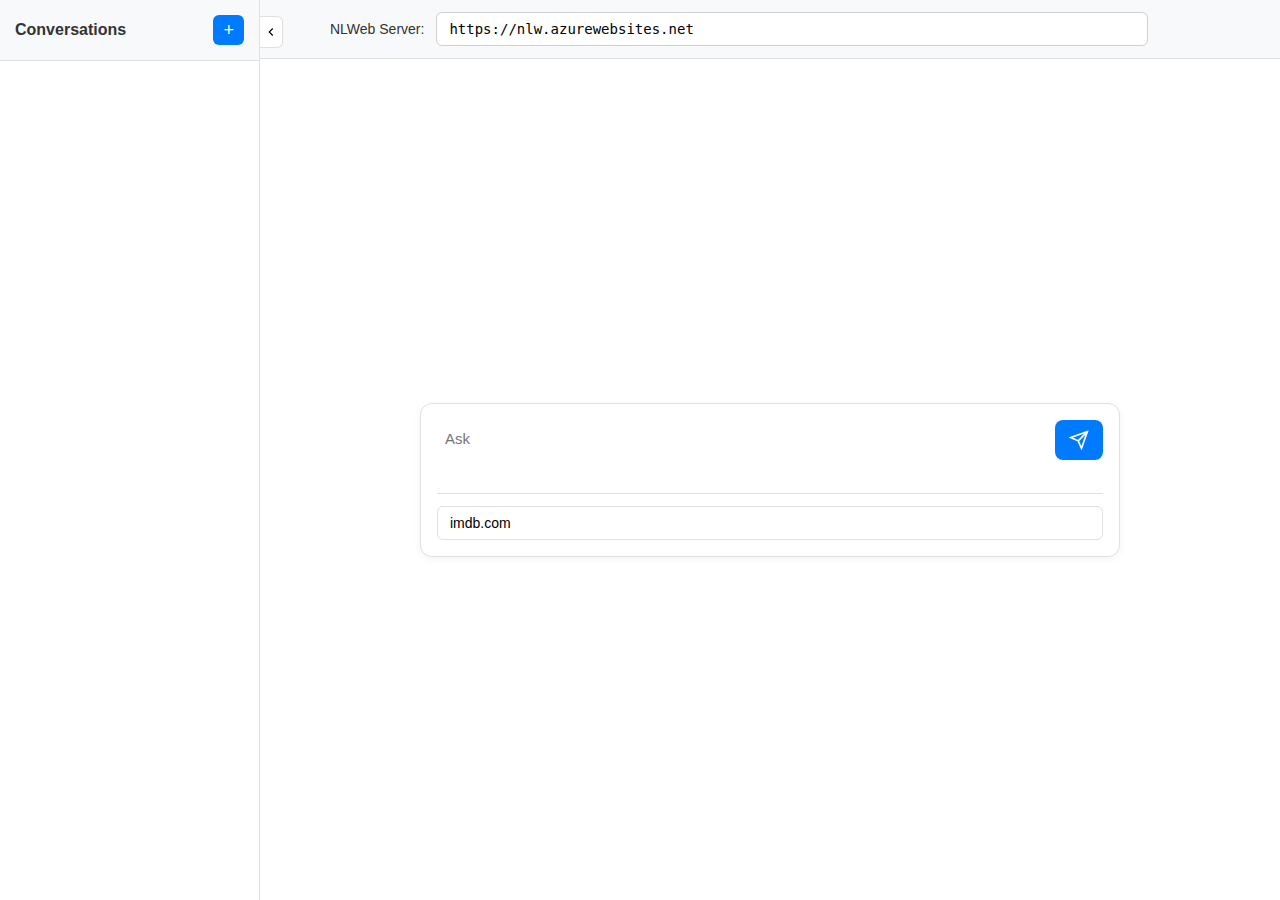
<file: nlweb-ui/index.html>
<!DOCTYPE html>
<html lang="en">
<head>
    <meta charset="UTF-8">
    <meta name="viewport" content="width=device-width, initial-scale=1.0">
    <title>NLWeb Chat</title>
    <link rel="stylesheet" href="nlweb-chat.css">
</head>
<body>
    <div class="app-container">
        <!-- Mobile Menu Toggle -->
        <button class="mobile-menu-toggle" id="mobile-menu-toggle">
            <svg width="24" height="24" viewBox="0 0 24 24" fill="none" stroke="currentColor" stroke-width="2">
                <line x1="3" y1="12" x2="21" y2="12"></line>
                <line x1="3" y1="6" x2="21" y2="6"></line>
                <line x1="3" y1="18" x2="21" y2="18"></line>
            </svg>
        </button>
        
        <!-- Sidebar Toggle Button (outside sidebar) -->
        <button class="sidebar-toggle" id="sidebar-toggle" title="Toggle sidebar">
            <svg viewBox="0 0 24 24" fill="none" stroke="currentColor" stroke-width="2">
                <polyline points="15 18 9 12 15 6"></polyline>
            </svg>
        </button>

        <!-- Sidebar -->
        <aside class="sidebar" id="sidebar">
            <div class="sidebar-header">
                <div class="conversations-header">
                    <h2 class="conversations-title">Conversations</h2>
                    <div class="header-buttons">
                        <button class="new-chat-icon-btn" id="new-chat-btn" title="New chat">
                            <span class="plus-icon">+</span>
                        </button>
                    </div>
                </div>
            </div>
            
            <!-- Conversations list -->
            <div class="conversations-list" id="conversations-list">
                <!-- Conversation items will be added dynamically -->
            </div>
        </aside>

        <!-- Main Chat Area -->
        <main class="main-content">
            <!-- Server Configuration Banner -->
            <div class="server-config-banner" id="server-config-banner">
                <div class="server-config-content">
                    <label for="server-url-input" class="server-url-label">NLWeb Server:</label>
                    <input 
                        type="text" 
                        id="server-url-input" 
                        class="server-url-input" 
                        placeholder="e.g., nlw.azurewebsites.net or https://nlw.azurewebsites.net"
                        value="https://nlw.azurewebsites.net"
                    />
                    <span id="server-url-status" class="server-url-status"></span>
                </div>
            </div>

            <div class="chat-messages" id="chat-messages">
                <div class="messages-container" id="messages-container">
                    <!-- Messages will be dynamically added here -->
                    <div class="centered-input-container">
                        <div class="centered-input-wrapper">
                            <div class="centered-input-box">
                                <div class="input-box-top-row">
                                    <textarea id="centered-chat-input" class="centered-chat-input" placeholder="Ask" rows="2"></textarea>
                                    <button id="centered-send-button" class="centered-send-button">
                                        <svg viewBox="0 0 24 24" fill="none" stroke="currentColor" stroke-width="2">
                                            <line x1="22" y1="2" x2="11" y2="13"></line>
                                            <polygon points="22 2 15 22 11 13 2 9 22 2"></polygon>
                                        </svg>
                                    </button>
                                </div>
                                <div class="input-box-bottom-row">
                                    <input type="text" id="site-input" class="site-input" placeholder="Site (optional)">
                                </div>
                            </div>
                        </div>
                    </div>
                </div>
            </div>

            <div class="chat-input-container" style="display: none;">
                <div class="chat-input-wrapper">
                    <div class="chat-input-box">
                        <textarea class="chat-input" id="chat-input" placeholder="Send a message..." rows="1"></textarea>
                        <button class="send-button" id="send-button">
                            <svg viewBox="0 0 24 24" fill="none" stroke="currentColor" stroke-width="2">
                                <line x1="22" y1="2" x2="11" y2="13"></line>
                                <polygon points="22 2 15 22 11 13 2 9 22 2"></polygon>
                            </svg>
                            Send
                        </button>
                    </div>
                </div>
            </div>
        </main>
    </div>

    <script src="nlweb-chat.js"></script>
</body>
</html>
</file>
<file: nlweb-ui/nlweb-chat.css>
/* Copyright (c) 2025 Microsoft Corporation.
 * Licensed under the MIT License
 */

/**
 * NLWeb Chat UI Styles - Full Page Layout
 * Updated: Toggle button moved to top
 */

* {
    box-sizing: border-box;
    margin: 0;
    padding: 0;
}

body {
    font-family: -apple-system, BlinkMacSystemFont, 'Segoe UI', Roboto, Oxygen, Ubuntu, Cantarell, sans-serif;
    overflow: hidden;
}

.hidden {
    display: none !important;
}

/* ============ App Container ============ */

.app-container {
    display: flex;
    height: 100vh;
    width: 100vw;
    background: #f5f5f5;
}

/* ============ Mobile Menu Toggle ============ */

.mobile-menu-toggle {
    display: none;
    position: fixed;
    top: 15px;
    left: 15px;
    z-index: 1001;
    background: white;
    border: 1px solid #e0e0e0;
    border-radius: 8px;
    padding: 8px;
    cursor: pointer;
}

.mobile-menu-toggle svg {
    display: block;
}

/* ============ Sidebar Toggle Button ============ */

.sidebar-toggle {
    position: fixed;
    left: 260px;
    top: 16px;
    z-index: 100;
    background: white;
    border: 1px solid #e0e0e0;
    border-left: none;
    border-radius: 0 6px 6px 0;
    padding: 8px 4px;
    cursor: pointer;
    transition: left 0.3s ease;
}

.sidebar-toggle svg {
    width: 14px;
    height: 14px;
    display: block;
    transition: transform 0.3s ease;
}

.sidebar-toggle:hover {
    background: #f8f9fa;
}

/* When sidebar is collapsed, move toggle to left edge and flip arrow */
.sidebar-toggle.collapsed {
    left: 0;
    border-left: 1px solid #e0e0e0;
    border-right: none;
    border-radius: 6px 0 0 6px;
}

.sidebar-toggle.collapsed svg {
    transform: rotate(180deg);
}

/* ============ Sidebar ============ */

.sidebar {
    width: 260px;
    background: white;
    border-right: 1px solid #e0e0e0;
    display: flex;
    flex-direction: column;
    transition: margin-left 0.3s ease;
    flex-shrink: 0;
}

.sidebar.collapsed {
    margin-left: -260px;
}

.sidebar-header {
    padding: 15px;
    border-bottom: 1px solid #e0e0e0;
    background: #f8f9fa;
}

.conversations-header {
    display: flex;
    justify-content: space-between;
    align-items: center;
}

.conversations-title {
    font-size: 16px;
    font-weight: 600;
    color: #333;
}

.header-buttons {
    display: flex;
    gap: 8px;
}

.new-chat-icon-btn {
    background: #007bff;
    color: white;
    border: none;
    border-radius: 6px;
    padding: 6px 10px;
    cursor: pointer;
    display: flex;
    align-items: center;
    justify-content: center;
    transition: background 0.2s;
}

.new-chat-icon-btn:hover {
    background: #0056b3;
}

.plus-icon {
    font-size: 18px;
    font-weight: 300;
    line-height: 1;
}

.conversations-list {
    flex: 1;
    overflow-y: auto;
    padding: 10px;
}

.site-group {
    margin-bottom: 8px;
}

.site-group-header {
    display: flex;
    justify-content: space-between;
    align-items: center;
    padding: 8px 10px;
    background: #e9ecef;
    border-radius: 6px;
    cursor: pointer;
    font-size: 13px;
    font-weight: 600;
    color: #495057;
    user-select: none;
}

.site-group-header:hover {
    background: #dee2e6;
}

.site-group-header .chevron {
    width: 16px;
    height: 16px;
    transition: transform 0.2s;
}

.site-group.collapsed .chevron {
    transform: rotate(-90deg);
}

.site-group.collapsed .site-conversations {
    display: none;
}

.site-conversations {
    padding-left: 8px;
    padding-top: 4px;
}

.conversation-item {
    padding: 10px;
    margin-bottom: 6px;
    background: #f8f9fa;
    border-radius: 8px;
    cursor: pointer;
    position: relative;
    transition: background 0.2s;
}

.conversation-item:hover {
    background: #e9ecef;
}

.conversation-item.active {
    background: #e7f3ff;
    border-left: 3px solid #007bff;
}

.conversation-content {
    padding-right: 24px;
}

.conversation-title {
    font-size: 14px;
    color: #333;
    display: block;
    white-space: nowrap;
    overflow: hidden;
    text-overflow: ellipsis;
}

.conversation-delete {
    position: absolute;
    top: 8px;
    right: 8px;
    background: transparent;
    border: none;
    color: #999;
    font-size: 18px;
    cursor: pointer;
    padding: 2px 6px;
    opacity: 0;
    transition: opacity 0.2s;
}

.conversation-item:hover .conversation-delete {
    opacity: 1;
}

.conversation-delete:hover {
    color: #d32f2f;
}

/* ============ Main Content Area ============ */

.main-content {
    flex: 1;
    display: flex;
    flex-direction: column;
    background: white;
    overflow: hidden;
}

/* ============ Server Configuration Banner ============ */

.server-config-banner {
    background: #f8f9fa;
    border-bottom: 1px solid #e0e0e0;
    padding: 12px 20px;
}

.server-config-content {
    max-width: 900px;
    margin: 0 auto;
    display: flex;
    align-items: center;
    gap: 12px;
    padding-left: 10px;
}

.server-url-label {
    font-size: 14px;
    font-weight: 500;
    color: #333;
    white-space: nowrap;
}

.server-url-input {
    flex: 1;
    padding: 8px 12px;
    border: 1px solid #d0d0d0;
    border-radius: 6px;
    font-size: 14px;
    font-family: monospace;
    outline: none;
    background: white;
}

.server-url-input:focus {
    border-color: #007bff;
    box-shadow: 0 0 0 3px rgba(0, 123, 255, 0.1);
}

.server-url-status {
    font-size: 13px;
    color: #28a745;
    white-space: nowrap;
    min-width: 60px;
}

.server-url-status.error {
    color: #dc3545;
}

/* ============ Chat Header ============ */

.chat-header {
    padding: 15px 20px;
    border-bottom: 1px solid #e0e0e0;
    background: white;
    display: flex;
    justify-content: space-between;
    align-items: center;
}

.chat-header-left {
    display: flex;
    flex-direction: column;
    gap: 4px;
}

.chat-title {
    font-size: 20px;
    font-weight: 600;
    color: #333;
}

.chat-site-info {
    font-size: 13px;
    color: #666;
}

/* ============ Chat Messages Area ============ */

.chat-messages {
    flex: 1;
    overflow-y: auto;
    display: flex;
    flex-direction: column;
}

.messages-container {
    flex: 1;
    display: flex;
    flex-direction: column;
    padding: 20px;
    max-width: 900px;
    width: 100%;
    margin: 0 auto;
}

/* ============ Centered Input (Initial State) ============ */

.centered-input-container {
    display: flex;
    align-items: center;
    justify-content: center;
    min-height: 300px;
    flex: 1;
}

.centered-input-wrapper {
    width: 100%;
    max-width: 700px;
}

.centered-input-box {
    background: white;
    border: 1px solid #e0e0e0;
    border-radius: 12px;
    padding: 16px;
    box-shadow: 0 2px 8px rgba(0, 0, 0, 0.05);
}

.input-box-top-row {
    display: flex;
    gap: 12px;
    align-items: flex-start;
}

.centered-chat-input {
    flex: 1;
    border: none;
    outline: none;
    resize: none;
    font-size: 15px;
    font-family: inherit;
    padding: 8px;
    line-height: 1.5;
    min-height: 60px;
}

.centered-send-button {
    background: #007bff;
    color: white;
    border: none;
    border-radius: 8px;
    padding: 10px 14px;
    cursor: pointer;
    display: flex;
    align-items: center;
    justify-content: center;
    transition: background 0.2s;
    flex-shrink: 0;
}

.centered-send-button:hover {
    background: #0056b3;
}

.centered-send-button svg {
    width: 20px;
    height: 20px;
}

.input-box-bottom-row {
    margin-top: 12px;
    padding-top: 12px;
    border-top: 1px solid #e0e0e0;
    display: flex;
    gap: 12px;
    align-items: center;
}

.site-input {
    flex: 1;
    padding: 8px 12px;
    border: 1px solid #e0e0e0;
    border-radius: 6px;
    font-size: 14px;
    font-family: inherit;
    outline: none;
}

.site-input:focus {
    border-color: #007bff;
}

.summarize-checkbox-label {
    display: flex;
    align-items: center;
    gap: 6px;
    font-size: 14px;
    color: #333;
    white-space: nowrap;
    cursor: pointer;
    user-select: none;
}

.summarize-checkbox {
    cursor: pointer;
    width: 16px;
    height: 16px;
}

/* ============ Messages Display ============ */

.message {
    margin-bottom: 20px;
}

.user-message {
    display: flex;
    flex-direction: column;
    align-items: flex-start;
}

.message-sender {
    font-size: 12px;
    color: #666;
    margin-bottom: 4px;
}

.message-text {
    font-size: 15px;
    line-height: 1.6;
    color: #333;
}

.user-message .message-text {
    background: #e7f3ff;
    padding: 12px 16px;
    border-radius: 8px;
    max-width: 80%;
}

.assistant-message .message-text {
    width: 100%;
}

.message-appear {
    animation: fadeIn 0.3s ease-in;
}

@keyframes fadeIn {
    from { opacity: 0; transform: translateY(10px); }
    to { opacity: 1; transform: translateY(0); }
}

/* ============ Search Results / Items ============ */

.search-results {
    display: flex;
    flex-direction: column;
    gap: 16px;
}

.item-container {
    display: flex;
    gap: 16px;
    padding: 16px;
    background: #f8f9fa;
    border: 1px solid #e0e0e0;
    border-radius: 8px;
    transition: box-shadow 0.2s;
}

.item-container:hover {
    box-shadow: 0 2px 8px rgba(0, 0, 0, 0.1);
}

.item-content {
    flex: 1;
    display: flex;
    flex-direction: column;
    gap: 8px;
}

.item-title-row {
    display: flex;
    align-items: center;
}

.item-title-link {
    font-size: 16px;
    font-weight: 600;
    color: #007bff;
    text-decoration: none;
}

.item-title-link:hover {
    text-decoration: underline;
}

.item-site-link {
    font-size: 12px;
    color: #666;
    text-decoration: none;
}

.item-site-link:hover {
    text-decoration: underline;
}

.item-description {
    font-size: 14px;
    color: #555;
    line-height: 1.5;
}

.item-image {
    width: 80px;
    height: auto;
    object-fit: cover;
    border-radius: 6px;
    flex-shrink: 0;
}

.message-header {
    font-weight: 600;
    font-size: 13px;
    color: #666;
    margin-bottom: 6px;
}

.message-content {
    font-size: 15px;
    line-height: 1.6;
    color: #333;
}

.message-site {
    font-size: 12px;
    color: #999;
    margin-top: 8px;
}

/* ============ Follow-up Input (Bottom) ============ */

.chat-input-container {
    padding: 15px 20px;
    border-top: 1px solid #e0e0e0;
    background: white;
}

.chat-input-wrapper {
    max-width: 900px;
    margin: 0 auto;
}

.chat-input-box {
    display: flex;
    gap: 12px;
    align-items: flex-end;
    background: white;
    border: 1px solid #e0e0e0;
    border-radius: 12px;
    padding: 12px;
}

.chat-input {
    flex: 1;
    border: none;
    outline: none;
    resize: none;
    font-size: 15px;
    font-family: inherit;
    padding: 8px;
    line-height: 1.5;
    max-height: 120px;
}

.send-button {
    background: #007bff;
    color: white;
    border: none;
    border-radius: 8px;
    padding: 10px 16px;
    cursor: pointer;
    display: flex;
    align-items: center;
    gap: 8px;
    transition: background 0.2s;
    flex-shrink: 0;
}

.send-button:hover {
    background: #0056b3;
}

.send-button svg {
    width: 18px;
    height: 18px;
}

/* ============ Responsive Design ============ */

@media (max-width: 768px) {
    .mobile-menu-toggle {
        display: block;
    }

    .sidebar {
        position: fixed;
        left: 0;
        top: 0;
        bottom: 0;
        z-index: 1000;
        margin-left: -260px;
    }

    .sidebar.active {
        margin-left: 0;
    }

    .sidebar.collapsed {
        margin-left: -260px;
    }

    .sidebar-toggle {
        display: none;
    }

    .chat-title {
        font-size: 18px;
    }

    .message {
        max-width: 90%;
    }

    .centered-input-wrapper {
        padding: 0 15px;
    }

    .server-config-content {
        flex-wrap: wrap;
    }

    .server-url-label {
        width: 100%;
        margin-bottom: 4px;
    }

    .server-url-input {
        flex: 1;
        min-width: 0;
    }
}

/* ============ Loading State ============ */

.loading-indicator {
    display: inline-block;
    width: 20px;
    height: 20px;
    border: 3px solid #f3f3f3;
    border-top: 3px solid #007bff;
    border-radius: 50%;
    animation: spin 1s linear infinite;
}

@keyframes spin {
    0% { transform: rotate(0deg); }
    100% { transform: rotate(360deg); }
}
</file>
